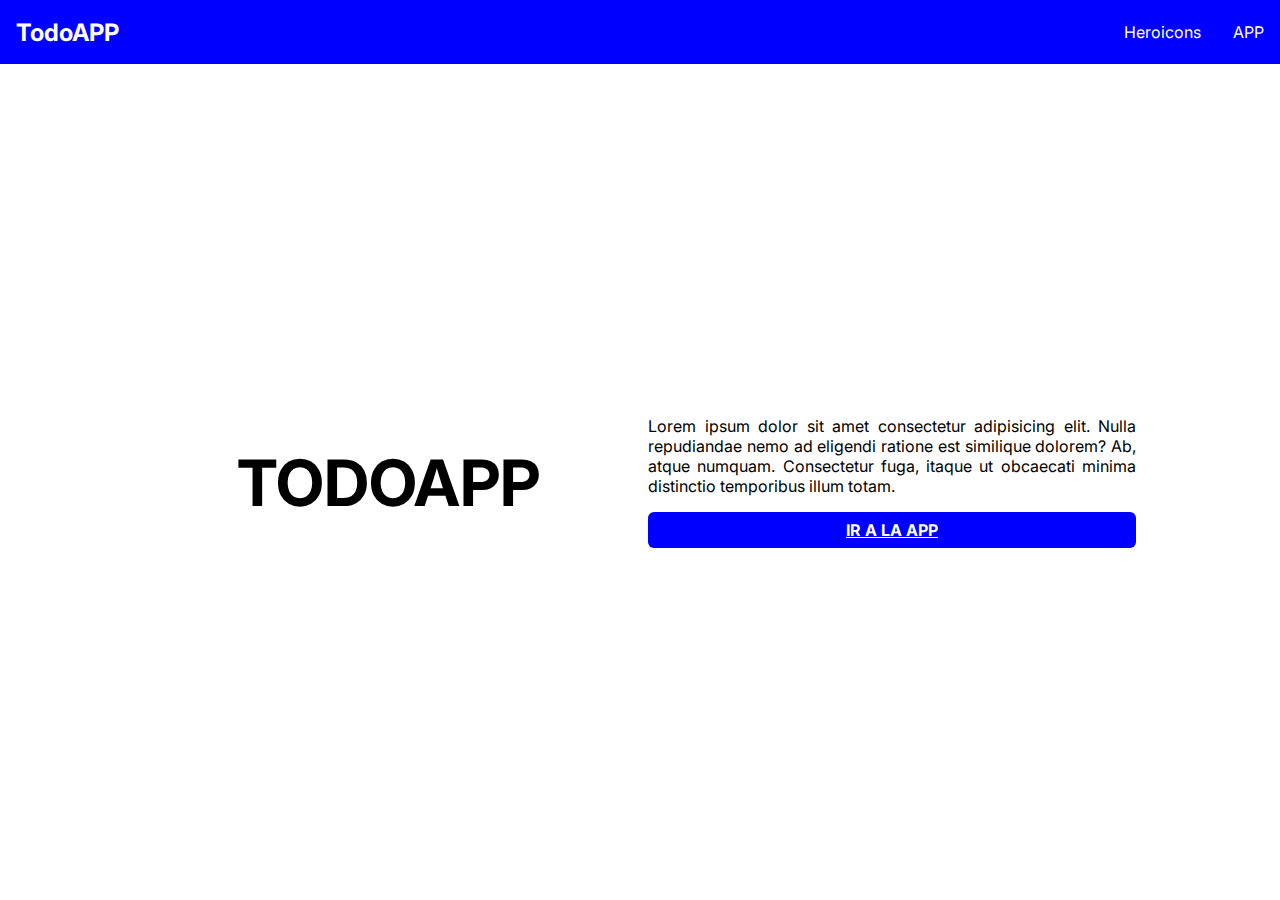
<file: index.html>
<!DOCTYPE html>
<html lang="es">
<head>
  <meta charset="UTF-8">
  <meta name="viewport" content="width=device-width, initial-scale=1.0">
  <title>hola</title>
  <link rel="stylesheet" href="index.css">
  <link rel="preconnect" href="https://fonts.googleapis.com">
  <link rel="preconnect" href="https://fonts.gstatic.com" crossorigin>
  <link href="https://fonts.googleapis.com/css2?family=Inter:wght@400;700&display=swap" rel="stylesheet"> 
</head>
<body>
  <!-- Barra de navegacion -->
  <nav id="nav-bar">
    <!-- Caja -->
    <div id="nav-bar-container">
      <h2>TodoAPP</h2>

      <svg xmlns="http://www.w3.org/2000/svg" fill="none" viewBox="0 0 24 24" stroke-width="1.5" stroke="currentColor" id="menu-icon">
        <path stroke-linecap="round" stroke-linejoin="round" d="M3.75 6.75h16.5M3.75 12h16.5m-16.5 5.25h16.5" />
      </svg>

      <div id="links-container">
        <a class="link" href="https://heroicons.com/" target="_blank" rel="noopener noreferrer">Heroicons</a>
        <a class="link" href="app.html">APP</a>
      </div>
    </div>
  </nav>

  <main id="main-container">
    <h1 id="main-title">TODOAPP</h1>
    <div id="desc-container">
      <p id="desc-text">Lorem ipsum dolor sit amet consectetur adipisicing elit. Nulla repudiandae nemo ad eligendi ratione est similique dolorem? Ab, atque numquam. Consectetur fuga, itaque ut obcaecati minima distinctio temporibus illum totam.</p>
      <a id="desc-link" href="app.html">Ir a la app</a>
    </div>
  </main>

</body>
</html>
</file>
<file: index.css>
*,
::before,
::after {
  box-sizing: border-box;
  /* 1 */
  border-width: 0;
  /* 2 */
  border-style: solid;
  /* 2 */
  border-color: #e5e7eb;
  /* 2 */
}

body {
  margin: 0;
  font-family: "Inter";
  padding-top: 4rem;
  height: 100vh;
}

#nav-bar {
  height: 4rem;
  position: fixed;
  top: 0;
  left: 0;
  right: 0;
  background-color: blue;
}

#nav-bar-container {
  display: flex;
  flex-direction: row;
  justify-content: space-between;
  align-items: center;
  height: inherit;
  padding: 0 1rem;
  margin: 0 auto;
  max-width: 80rem;
  background-color: blue;
}

#nav-bar-container > h2 {
  margin: 0;
  color: white;
}

#menu-icon {
  width: 3rem;
  height: 3rem;
  padding: 0.25rem;
  color: white;
  border: 2px solid white;
  border-radius: 0.5rem;
}

#menu-icon:active {
  background-color: white;
  color: blue;
}

.link {
  color: white;
  text-decoration: none;
}

.link:hover {
  text-decoration: underline;
}

#links-container {
  display: none;
  gap: 2rem;
}

#main-container  {
  height: 100%;
  display: flex;
  flex-direction: column;
  justify-content: center;
  padding: 0 1rem;
  gap: 1rem;
  max-width: 80rem;
  margin: 0 auto;
}

#main-title {
  margin: 0;
  text-align: center;
  font-size: 2.5rem;
  font-weight: 700;
}

#desc-container {
  display: flex;
  flex-direction: column;
  gap: 1rem;
}

#desc-text {
  margin: 0;
  text-align: justify;
}

#desc-link {
  background-color: blue;
  padding: 0.5rem 1rem;
  border-radius: 0.375rem;
  text-align: center;
  text-transform: uppercase;
  font-weight: 700;
  color: white;
  cursor: pointer;
  transition: all 0.175s ease-in-out;
}

#desc-link:hover {
  background-color: rgb(0, 0, 169);
}

@media (min-width: 768px) {
  #menu-icon {
    display: none;
  }

  #links-container {
    display: flex;
  }

  #main-container {
    flex-direction: row;
    align-items: center;
    width: 80%;
  }

  #main-title {
    width: 50%;
    font-size: 4rem;
  }

  #desc-container {
    width: 50%;
  }
}
</file>
